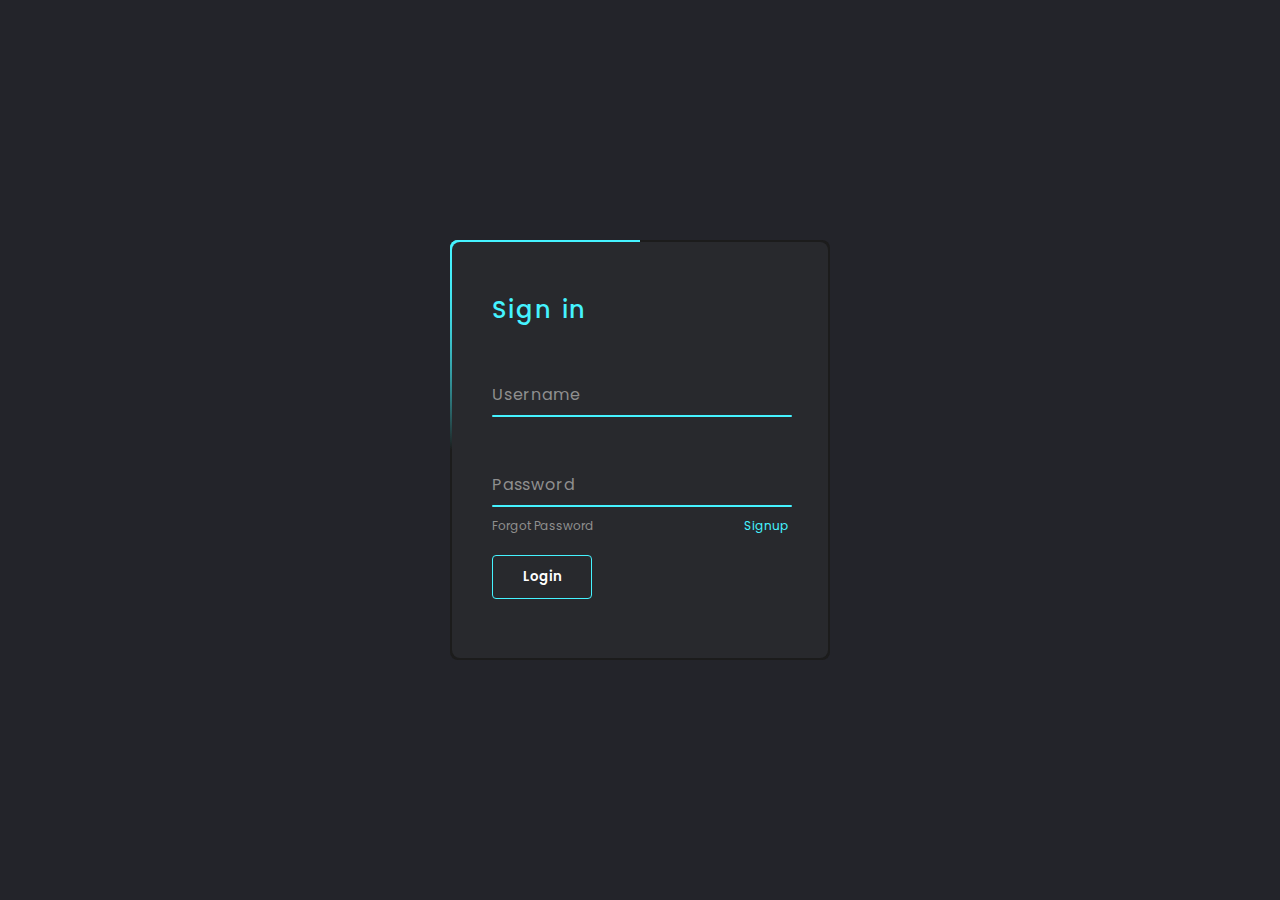
<file: index.html>
<!DOCTYPE html>
<html>
<head>
  <meta charset='utf-8'>
  <meta http-equiv='X-UA-Compatible' content='IE=edge'>
  <title>Page Title</title>
  <meta name='viewport' content='width=device-width, initial-scale=1'>
  
  <link rel="stylesheet" type="text/css" href="css/login.css">
  
  <script src="./js/server/login.js" type='module' defer></script>
</head>
<body>

  <div class="error-container" id="errorContainer">
    Nome de usuário ou senha incorretos. Por favor, verifique suas credenciais.
  </div>
  <div class="box">
    <form class="form" id="loginForm">
      <h2>Sign in</h2>
      <div class="inputBox">
        <input type="text" required="required" autocomplete="username" />
        <span>Username</span>
        <i></i>
      </div>
      <div class="inputBox">
        <input type="password" required="required" autocomplete="current-password" />
        <span>Password</span>
        <i></i>
      </div>
      <div class="links">
        <a href="#">Forgot Password</a>
        <a href="#">Signup</a>
      </div>
      <input type="submit" value="Login" />
    </form>
  </div>
</body>
</html>
</file>
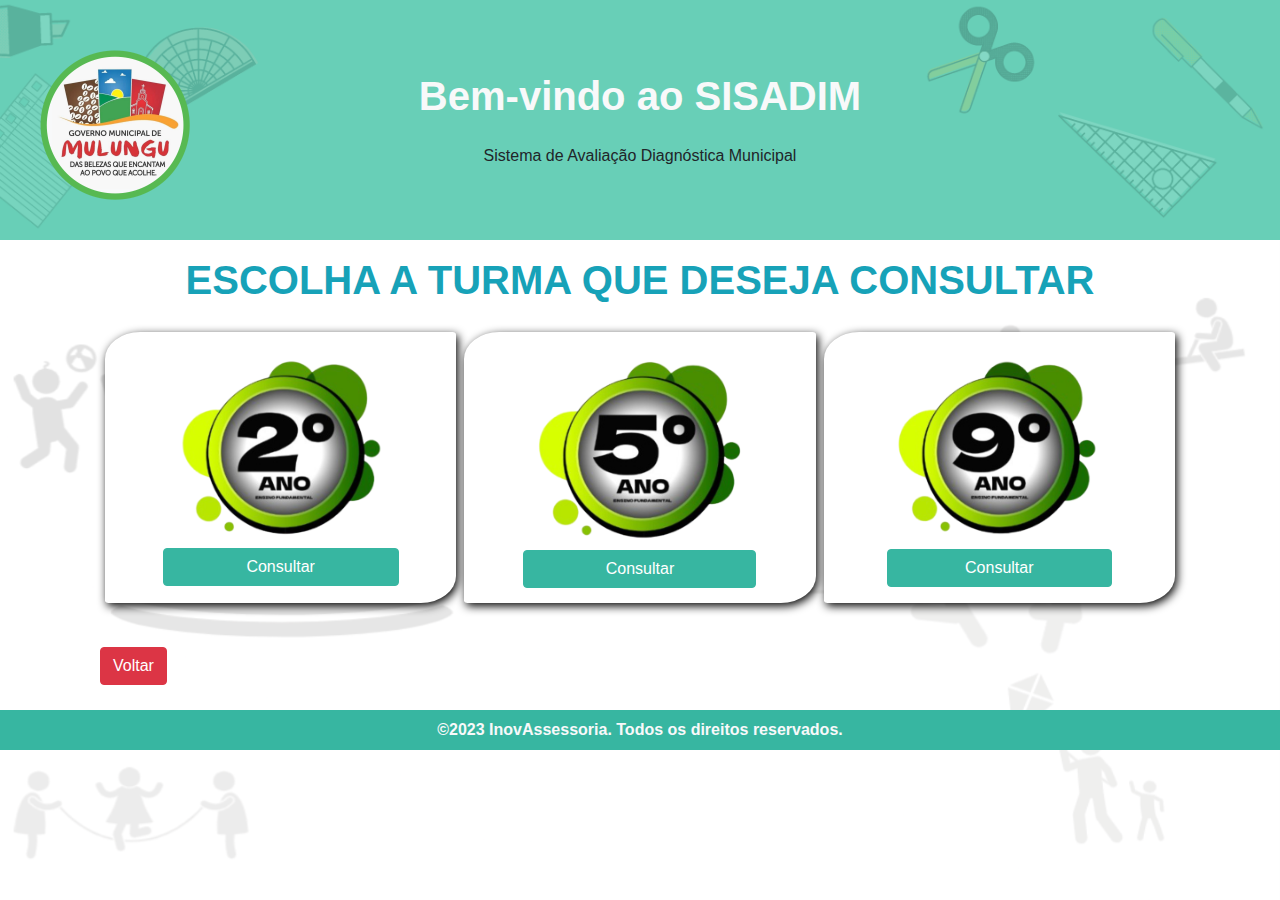
<file: analiseDesempenho.html>
<!DOCTYPE html>
<html lang="pt-br">
  <head>
    <!-- Meta tags Obrigatórias -->
    <meta charset="utf-8">
    <meta name="viewport" content="width=device-width, initial-scale=1, shrink-to-fit=no">

    <!-- Bootstrap CSS -->
    <link rel="stylesheet" href="css/bootstrap.min.css">
    <link rel="icon" type="image/png" href="imagens/icone.png">
    <link rel="stylesheet" type="text/css" href="css/estilo.css">
    <title>Bem-vindo ao SISADIM</title>
  </head>
  <body class="wall" >

    <header><!--Início cabeçalho-->
      <img src="imagens/logo.png" class="logo img-fluid">
        <div class="bg">
            <div><!--inicio dos textos de cabeçalho-->
            <h1 class="text-center pt-3 text-light font-weight-bold">Bem-vindo ao SISADIM</h1>
            <p class="text-center pt-3">Sistema de Avaliação Diagnóstica Municipal</p>
          </div><!--Fim dos textos do cabeçalho-->            
        </div>
        
    </header><!--Fim cabeçalho-->

    <section class="container">
        <div class="container mb-3 mt-3">
            <h1 class="font-weight-bold text-center text-info text-uppercase">Escolha a turma que deseja consultar</h1>
            <div class="row p-3">
                
                <div class="col m-1 op1">
                  <div class="d-flex justify-content-sm-center">
                    <a class="btn shadow-none" href="https://app.powerbi.com/view?r=eyJrIjoiMDIxZmRkMDQtOTU3Mi00NzQ4LWEyNjMtNTY0OGEyODVhNWE3IiwidCI6IjRhYjllNjg1LTBkNzgtNDcyMi05ZGIxLTg5ZGIzMDExOGNkZCJ9" target="_blank">
                      <img src="imagens/2ano.png" class="img-fluid" width="236px">
                      <h4 class="btn btn-success d-flex justify-content-center">Consultar</h4>
                    </a>
                  </div> 
              </div><!--Fim da col-1-->

                <div class="col m-1 op1">
                  <div class="d-flex justify-content-center">
                    <a class="btn shadow-none" href="https://app.powerbi.com/view?r=eyJrIjoiMDEwNDAxODQtZThlNy00MGM0LThlNDAtYTliMzdjOTE1MDQzIiwidCI6IjRhYjllNjg1LTBkNzgtNDcyMi05ZGIxLTg5ZGIzMDExOGNkZCJ9" target="_blank">
                      <img src="imagens/5ano.png" class="img-fluid" width="233px">
                      <h4 class="btn btn-success d-flex justify-content-center">Consultar</h4>
                    </a>
                  </div> 
              </div><!--Fim da col-2-->
                
              <div class="col m-1 op1">
                <div class="d-flex justify-content-center">
                  <a class="btn shadow-none" href="https://app.powerbi.com/view?r=eyJrIjoiYmUwMzQ5MTItMTJmOC00NGI4LTlhNGYtNTVmMGYyOWExNWQ4IiwidCI6IjRhYjllNjg1LTBkNzgtNDcyMi05ZGIxLTg5ZGIzMDExOGNkZCJ9" target="_blank">
                    <img src="imagens/9ano.png" class="img-fluid" width="225px">
                    <h4 class="btn btn-success d-flex justify-content-center">Consultar</h4>
                  </a>
                </div> 
            </div><!--Fim da col-3-->
            </div>
        </div>
            
            <div class=" container">
              <a href="index.html" class="btn btn-danger mt-2 mb-1">Voltar</a>  
        </div>
            
    </section>
    







    <footer class="rodape text-center p-2 text-light font-weight-bold">
      &copy;2023 InovAssessoria. Todos os direitos reservados.
    </footer>

    
    <!-- JavaScript (Opcional) -->
    <!-- jQuery primeiro, depois Popper.js, depois Bootstrap JS -->
    <script src="https://code.jquery.com/jquery-3.3.1.slim.min.js" integrity="sha384-q8i/X+965DzO0rT7abK41JStQIAqVgRVzpbzo5smXKp4YfRvH+8abtTE1Pi6jizo" crossorigin="anonymous"></script>
    <script src="https://cdnjs.cloudflare.com/ajax/libs/popper.js/1.14.3/umd/popper.min.js" integrity="sha384-ZMP7rVo3mIykV+2+9J3UJ46jBk0WLaUAdn689aCwoqbBJiSnjAK/l8WvCWPIPm49" crossorigin="anonymous"></script>
    <script src="https://stackpath.bootstrapcdn.com/bootstrap/4.1.3/js/bootstrap.min.js" integrity="sha384-ChfqqxuZUCnJSK3+MXmPNIyE6ZbWh2IMqE241rYiqJxyMiZ6OW/JmZQ5stwEULTy" crossorigin="anonymous"></script>
  </body>
</file>
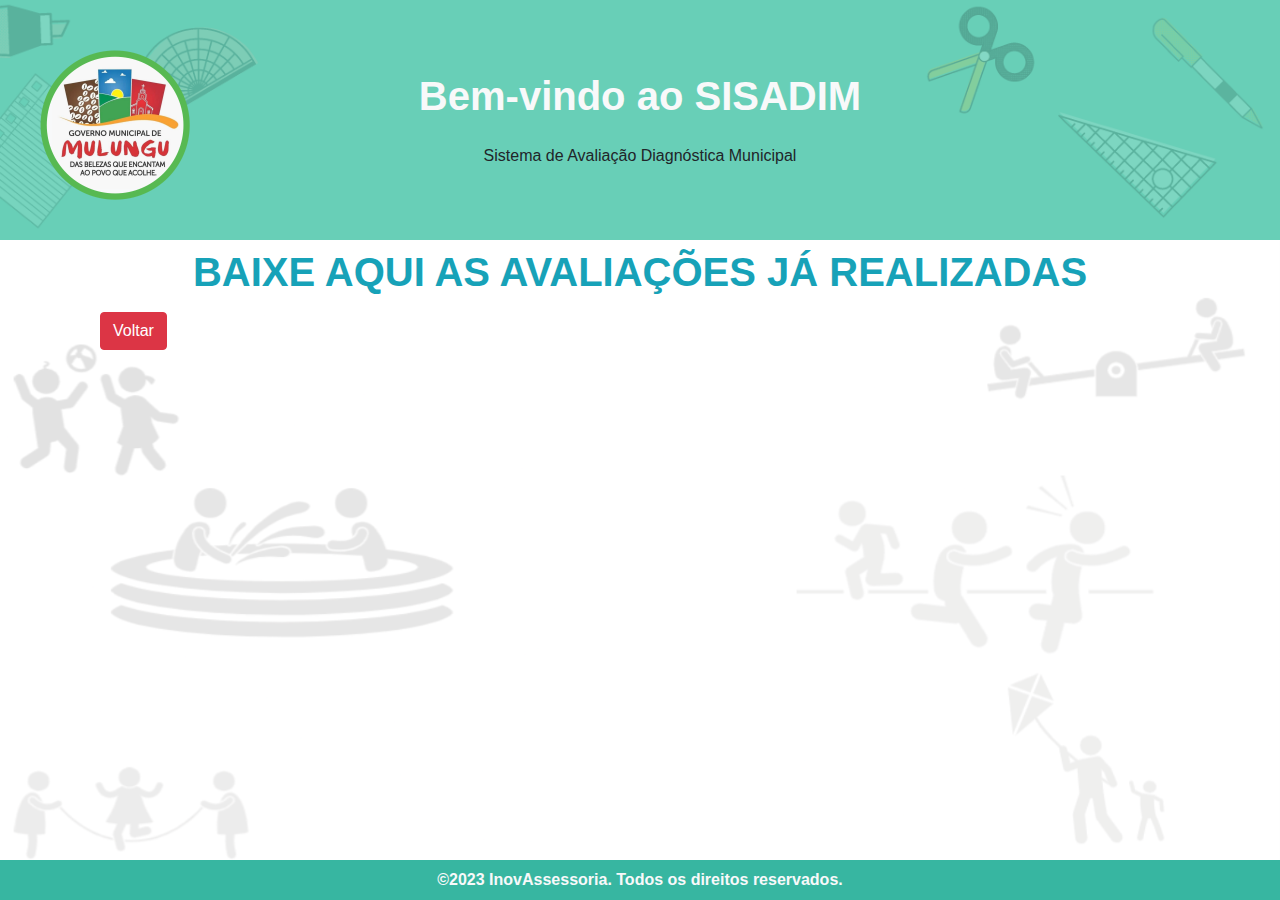
<file: avaliacoes.html>
<!DOCTYPE html>
<html lang="pt-br">
  <head>
    <!-- Meta tags Obrigatórias -->
    <meta charset="utf-8">
    <meta name="viewport" content="width=device-width, initial-scale=1, shrink-to-fit=no">

    <!-- Bootstrap CSS -->
    <link rel="stylesheet" href="css/bootstrap.min.css">
    <link rel="icon" type="image/png" href="imagens/icone.png">
    <link rel="stylesheet" type="text/css" href="css/estilo.css">
    <title>Bem-vindo ao SISADIM</title>
  </head>
  <body class="wall" >

    <header><!--Início cabeçalho-->
      <img src="imagens/logo.png" class="logo img-fluid">
        <div class="bg">
            <div><!--inicio dos textos de cabeçalho-->
            <h1 class="text-center pt-3 text-light font-weight-bold">Bem-vindo ao SISADIM</h1>
            <p class="text-center pt-3">Sistema de Avaliação Diagnóstica Municipal</p>
          </div><!--Fim dos textos do cabeçalho-->            
        </div>
        
    </header><!--Fim cabeçalho-->

    <section class="container"><!--inpicio da principal-->
        
      <h1 class="text-center text-info text-uppercase font-weight-bold mt-2">Baixe aqui as avaliações já realizadas</h1> 
        <div class=" container">
          <a href="inicial.html" class="btn btn-danger mt-2 mb-1">Voltar</a>  
    </div>



    </section><!--Fim da classe principal-->
    







    <footer class="rodape text-center p-2 text-light font-weight-bold fixed-bottom">
      &copy;2023 InovAssessoria. Todos os direitos reservados.
    </footer>

    
    <!-- JavaScript (Opcional) -->
    <!-- jQuery primeiro, depois Popper.js, depois Bootstrap JS -->
    <script src="https://code.jquery.com/jquery-3.3.1.slim.min.js" integrity="sha384-q8i/X+965DzO0rT7abK41JStQIAqVgRVzpbzo5smXKp4YfRvH+8abtTE1Pi6jizo" crossorigin="anonymous"></script>
    <script src="https://cdnjs.cloudflare.com/ajax/libs/popper.js/1.14.3/umd/popper.min.js" integrity="sha384-ZMP7rVo3mIykV+2+9J3UJ46jBk0WLaUAdn689aCwoqbBJiSnjAK/l8WvCWPIPm49" crossorigin="anonymous"></script>
    <script src="https://stackpath.bootstrapcdn.com/bootstrap/4.1.3/js/bootstrap.min.js" integrity="sha384-ChfqqxuZUCnJSK3+MXmPNIyE6ZbWh2IMqE241rYiqJxyMiZ6OW/JmZQ5stwEULTy" crossorigin="anonymous"></script>
  </body>
</file>
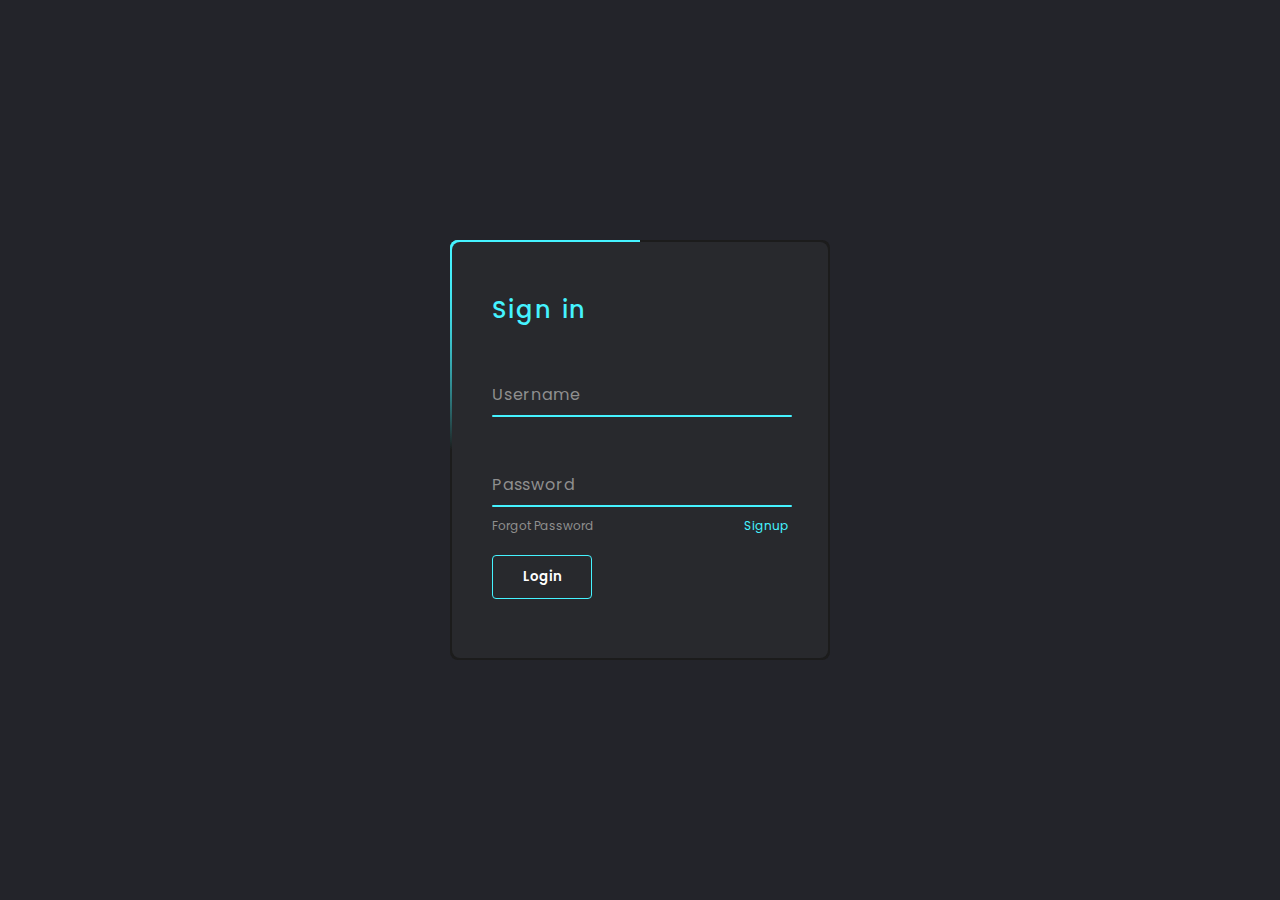
<file: desempenhoPorTurma.html>
<!DOCTYPE html>
<html lang="pt-br">
  <head>
    <!-- Meta tags Obrigatórias -->
    <meta charset="utf-8">
    <meta name="viewport" content="width=device-width, initial-scale=1, shrink-to-fit=no">

    <!-- Bootstrap CSS -->
    <link rel="stylesheet" href="css/bootstrap.min.css">
    <link rel="icon" type="image/png" href="imagens/icone.png">
    <link rel="stylesheet" type="text/css" href="css/estilo.css">
    <script src="./js/server/main.js" type='module' defer></script>
    <title>Bem-vindo ao SISADIM</title>
  </head>
  <body class="wall" >

    <header><!--Início cabeçalho-->
      <img src="imagens/logo.png" class="logo img-fluid">
        <div class="bg">
            <div><!--inicio dos textos de cabeçalho-->
            <h1 class="text-center pt-3 text-light font-weight-bold" >Bem-vindo ao SISADIM</h1>
            <p class="text-center pt-3">Sistema de Avaliação Diagnóstica Municipal</p>
          </div><!--Fim dos textos do cabeçalho-->            
        </div>
        
    </header><!--Fim cabeçalho-->

    <section class="container"><!--inpicio da principal-->
        
      <h1 class="text-center text-info text-uppercase font-weight-bold mt-2">Qual instituição deseja consultar?</h1>
      <div class="row">
          <div  class="d-flex justify-content-center container col">
              <ul id="minhaLista"></ul> 
          </div>
      </div>    



        <div class=" container">
          <a href="inicial.html" class="btn btn-danger mt-2 mb-1">Voltar</a>  
    </div>


    </section><!--Fim da classe principal-->
    







    <footer class="rodape text-center p-2 text-light font-weight-bold">
      &copy;2023 InovAssessoria. Todos os direitos reservados.
    </footer>

    <!-- JavaScript (Opcional) -->
    <!-- jQuery primeiro, depois Popper.js, depois Bootstrap JS -->
    <script src="https://code.jquery.com/jquery-3.3.1.slim.min.js" integrity="sha384-q8i/X+965DzO0rT7abK41JStQIAqVgRVzpbzo5smXKp4YfRvH+8abtTE1Pi6jizo" crossorigin="anonymous"></script>
    <script src="https://cdnjs.cloudflare.com/ajax/libs/popper.js/1.14.3/umd/popper.min.js" integrity="sha384-ZMP7rVo3mIykV+2+9J3UJ46jBk0WLaUAdn689aCwoqbBJiSnjAK/l8WvCWPIPm49" crossorigin="anonymous"></script>
    <script src="https://stackpath.bootstrapcdn.com/bootstrap/4.1.3/js/bootstrap.min.js" integrity="sha384-ChfqqxuZUCnJSK3+MXmPNIyE6ZbWh2IMqE241rYiqJxyMiZ6OW/JmZQ5stwEULTy" crossorigin="anonymous"></script>
  </body>
</file>
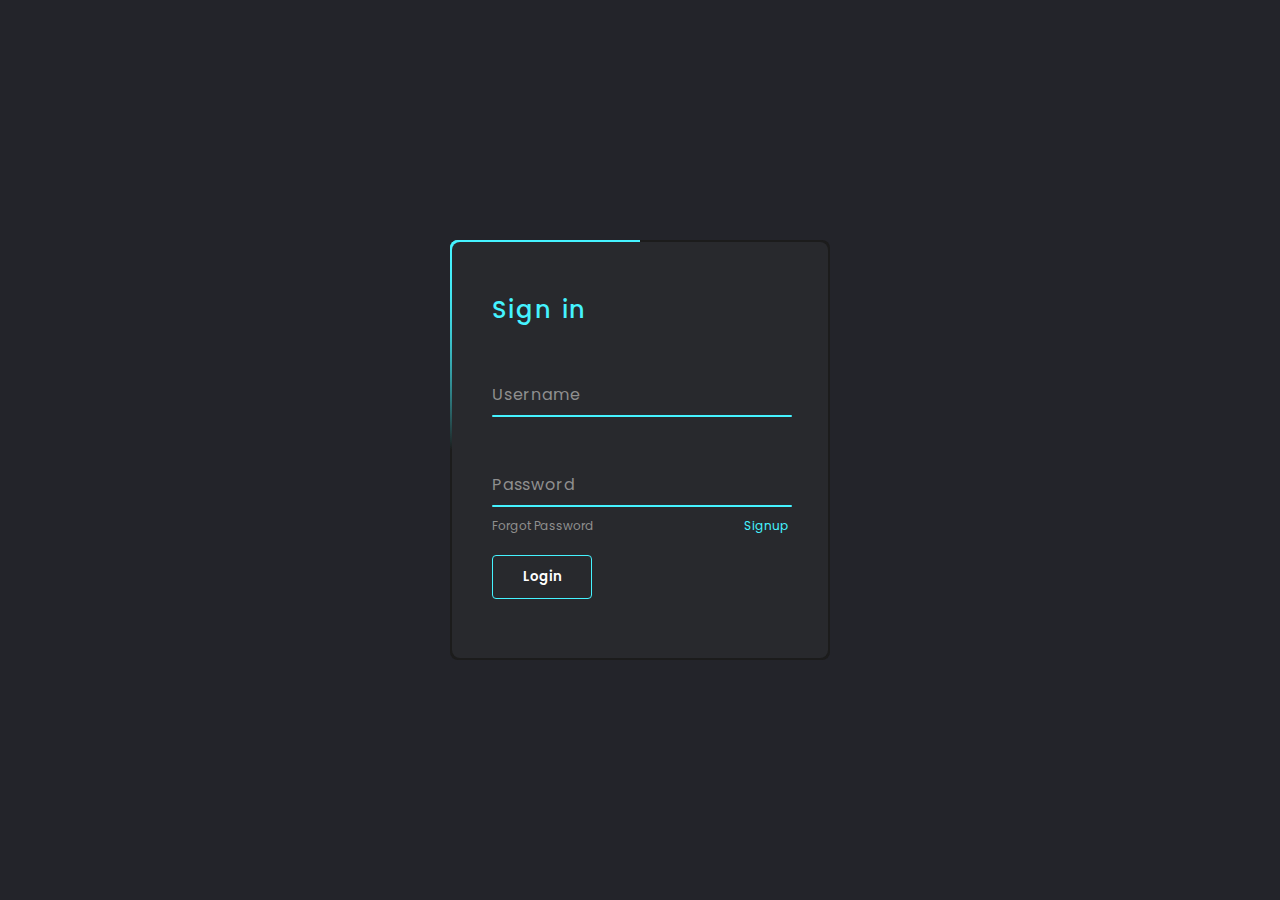
<file: inicial.html>
<!DOCTYPE html>
<html lang="pt-br">
  <head>
    <!-- Meta tags Obrigatórias -->
    <meta charset="utf-8">
    <meta name="viewport" content="width=device-width, initial-scale=1, shrink-to-fit=no">

    <!-- Bootstrap CSS -->
    <link rel="stylesheet" href="https://stackpath.bootstrapcdn.com/bootstrap/4.1.3/css/bootstrap.min.css" integrity="sha384-MCw98/SFnGE8fJT3GXwEOngsV7Zt27NXFoaoApmYm81iuXoPkFOJwJ8ERdknLPMO" crossorigin="anonymous">
    <link rel="icon" type="image/png" href="imagens/icone.png">
    <link rel="stylesheet" type="text/css" href="css/estilo.css">
    <script src="./js/server/inicial.js" type='module' defer></script>
    <title>Bem-vindo ao SISADIM</title>
  </head>
  <body>

    <div class="wall">
    <header><!--Início cabeçalho-->
      <img src="imagens/logo.png" class="logo img-fluid">
        <div class="bg">
          
            <div><!--inicio dos textos de cabeçalho-->
            <h1 class="text-center pt-3 text-light font-weight-bold">Bem-vindo ao SISADIM</h1>
            <p class="text-center pt-3">Sistema de Avaliação Diagnóstica Municipal</p>
          </div><!--Fim dos textos do cabeçalho-->            
        </div>
        
    </header><!--Fim cabeçalho-->

 
    <section class="container mt-3 p-3 mb-3">
      <div class="container mt-3">
        <div class="row">
          <div class="col op1 text-center m-2" >
            <a href="analiseDesempenho.html">
              <h2 class="text-center pt-3 font-weight-bold">Análise de desempenho</h2>
              <p class="text-justify">Clique aqui para ver a análise gráfica do desempenho de suas escolas nas avaliações externas realizadas.</p>
              <img src="imagens/analise-desempenho.png" width="250px" height="250px" class="align-center">
              </a>
          </div>
          <div class="col op1 text-center m-2">
            <a href="desempenhoPorTurma.html">
              <h2 class="pt-3 text-center font-weight-bold">Desempenho por turma</h2>
              <p class="text-justify">Acompanhe o desempenho, por turma de suas instituições observando como cada aluno está se saindo com cada descritor.</p>
              <img src="imagens/detalhe-turma.png" width="250px" height="250px" class="align-center">
              </a>
          </div>
          <div class="col op1 text-center m-2">
            <a href="avaliacoes.html">
              <h2 class="pt-4 text-center font-weight-bold">Avaliações</h2>
                <p class="text-justify pt-5">Você pode visualizar ou baixar as questões de avaliações realizadas por sua escola.</p>
              <img src="imagens/avaliacoes.png" width="250px" height="250px" class="align-bottom">
              </a>
          </div>
        </div>
      </div>
    </section>

<footer class="rodape text-center p-2 text-light font-weight-bold ">
  &copy;2023 InovAssessoria. Todos os direitos reservados.
</footer>
</div>
    <!-- JavaScript (Opcional) -->
    <!-- jQuery primeiro, depois Popper.js, depois Bootstrap JS -->
    <script src="https://code.jquery.com/jquery-3.3.1.slim.min.js" integrity="sha384-q8i/X+965DzO0rT7abK41JStQIAqVgRVzpbzo5smXKp4YfRvH+8abtTE1Pi6jizo" crossorigin="anonymous"></script>
    <script src="https://cdnjs.cloudflare.com/ajax/libs/popper.js/1.14.3/umd/popper.min.js" integrity="sha384-ZMP7rVo3mIykV+2+9J3UJ46jBk0WLaUAdn689aCwoqbBJiSnjAK/l8WvCWPIPm49" crossorigin="anonymous"></script>
    <script src="https://stackpath.bootstrapcdn.com/bootstrap/4.1.3/js/bootstrap.min.js" integrity="sha384-ChfqqxuZUCnJSK3+MXmPNIyE6ZbWh2IMqE241rYiqJxyMiZ6OW/JmZQ5stwEULTy" crossorigin="anonymous"></script>
  </body>
</file>
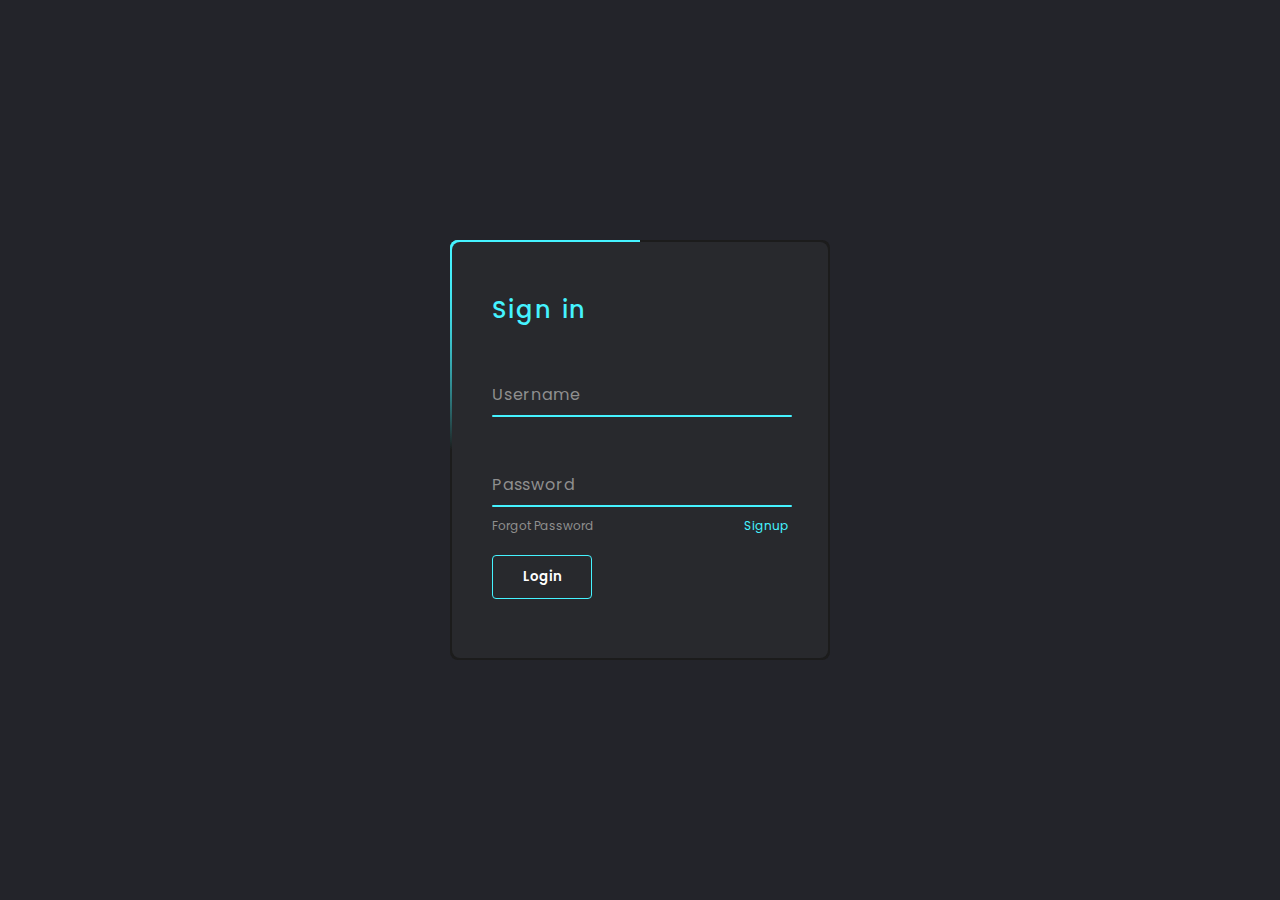
<file: intitution.html>
<!DOCTYPE html>
<html lang="pt-br">
  <head>
    <!-- Meta tags Obrigatórias -->
    <meta charset="utf-8">
    <meta name="viewport" content="width=device-width, initial-scale=1, shrink-to-fit=no">

    <!-- Bootstrap CSS -->
    <link rel="stylesheet" href="css/bootstrap.min.css">
    <link rel="icon" type="image/png" href="imagens/icone.png">
    <link rel="stylesheet" type="text/css" href="css/estilo.css">
    
    <script src="./js/server/turmas.js" type='module' defer></script>
    <style>
      .custom-img {
          width: 236px; /* Defina o tamanho desejado */
      }
    
    </style>

    <title>Desempenho por turma - Hermenegildo Rocha Pontes</title>
  </head>
  <body class="wall" >

    <header><!--Início cabeçalho-->
      <img src="/imagens/logo.png" class="logo img-fluid">
        <div class="bg">
          
            <div><!--inicio dos textos de cabeçalho-->
            <h1 class="text-center pt-3 text-light font-weight-bold">Bem-vindo ao SISADIM</h1>
            <p class="text-center pt-3">Sistema de Avaliação Diagnóstica Municipal</p>
          </div><!--Fim dos textos do cabeçalho-->            
        </div>
        
    </header><!--Fim cabeçalho-->

    <section class="container">
  
        <div class="container mb-3 mt-3">
            <h1 class="font-weight-bold text-center text-info">Escolha a turma que deseja consultar</h1>
            <div class="row p-3 justify-content-center">
              <div id="container"></div>
              
            </div>
        </div>
            
            
            <div class=" container">
              <a href="desempenhoPorTurma.html" class="btn btn-danger mt-2 mb-1">Voltar</a>  
            </div>
            
    </section>
    







    <footer class="rodape text-center p-2 text-light font-weight-bold">
      &copy;2023 InovAssessoria. Todos os direitos reservados.
    </footer>

    
    <!-- JavaScript (Opcional) -->
    <!-- jQuery primeiro, depois Popper.js, depois Bootstrap JS -->
    <script src="https://code.jquery.com/jquery-3.3.1.slim.min.js" integrity="sha384-q8i/X+965DzO0rT7abK41JStQIAqVgRVzpbzo5smXKp4YfRvH+8abtTE1Pi6jizo" crossorigin="anonymous"></script>
    <script src="https://cdnjs.cloudflare.com/ajax/libs/popper.js/1.14.3/umd/popper.min.js" integrity="sha384-ZMP7rVo3mIykV+2+9J3UJ46jBk0WLaUAdn689aCwoqbBJiSnjAK/l8WvCWPIPm49" crossorigin="anonymous"></script>
    <script src="https://stackpath.bootstrapcdn.com/bootstrap/4.1.3/js/bootstrap.min.js" integrity="sha384-ChfqqxuZUCnJSK3+MXmPNIyE6ZbWh2IMqE241rYiqJxyMiZ6OW/JmZQ5stwEULTy" crossorigin="anonymous"></script>
  </body>
</file>
<file: css/login.css>
@import url("https://fonts.googleapis.com/css2?family=Poppins:wght@300;400;500;600;700;800;900&display=swap");
* {
  margin: 0;
  padding: 0;
  box-sizing: border-box;
  font-family: "Poppins", sans-serif;
}
body {
  display: flex;
  justify-content: center;
  align-items: center;
  min-height: 100vh;
  background: #23242a;
}
.box {
  position: relative;
  width: 380px;
  height: 420px;
  background: #1c1c1c;
  border-radius: 8px;
  overflow: hidden;
}
.box::before {
  content: "";
  position: absolute;
  top: -50%;
  left: -50%;
  width: 380px;
  height: 420px;
  background: linear-gradient(0deg, transparent, #45f3ff, #45f3ff);
  transform-origin: bottom right;
  animation: animate 6s linear infinite;
}
.box::after {
  content: "";
  position: absolute;
  top: -50%;
  left: -50%;
  width: 380px;
  height: 420px;
  background: linear-gradient(0deg, transparent, #45f3ff, #45f3ff);
  transform-origin: bottom right;
  animation: animate 6s linear infinite;
  animation-delay: -3s;
}
@keyframes animate {
  0% {
    transform: rotate(0deg);
  }
  100% {
    transform: rotate(360deg);
  }
}
.form {
  position: absolute;
  inset: 2px;
  border-radius: 8px;
  background-color: #28292d;
  z-index: 10;
  padding: 50px 40px;
  display: flex;
  flex-direction: column;
}
.form h2 {
  color: #45f3ff;
  font-weight: 500;
  align-items: center;
  letter-spacing: 0.1em;
}
.inputBox {
  position: relative;
  width: 300px;
  margin-top: 35px;
}
.inputBox input {
  position: relative;
  width: 100%;
  padding: 20px 10px 10px;
  background: transparent;
  border: none;
  outline: none;
  color: #23242a;
  font-size: 1em;
  letter-spacing: 0.05em;
  z-index: 10;
}
.inputBox span {
  position: absolute;
  left: 0;
  padding: 20px 0px 10px;
  font-size: 1em;
  color: #8f8f8f;
  pointer-events: none;
  letter-spacing: 0.05em;
  transition: 0.5s;
}
.inputBox input:valid ~ span,
.inputBox input:focus ~ span {
  color: #45f3ff;
  transform: translateX(0px) translateY(-34px);
  font-size: 0.75em;
}
.inputBox i {
  position: absolute;
  left: 0;
  bottom: 0;
  width: 100%;
  height: 2px;
  background: #45f3ff;
  border-radius: 4px;
  transition: 0.5s;
  pointer-events: none;
  z-index: 9;
}
.inputBox input:valid ~ i,
.inputBox input:focus ~ i {
  height: 44px;
}
.links {
  display: flex;
  justify-content: space-between;
}
.links a {
  margin: 10px 0;
  font-size: 0.75em;
  color: #8f8f8f;
  text-decoration: none;
}
.links a:hover,
.links a:nth-child(2) {
  color: #45f3ff;
}
input[type="submit"] {
  border: 1px solid #45f3ff;
  outline: none;
  background: transparent;
  color:#fff;
  padding: 11px 25px;
  width: 100px;
  margin-top: 10px;
  border-radius: 4px;
  font-weight: 600;
  cursor: pointer;
  transition: all .3s ease;
}
input[type="submit"]:hover{
background: #45f3ff;
color: #23242a;
}
input[type="submit"]:active {
  opacity: 0.8;
}
.box {
  position: relative;
}

.error-container {
  display: none;
  position: absolute;
  top: 10px;
  right: 10px;
  color: white;
  background-color: rgba(255, 0, 0, 0.8);
  padding: 10px;
  font-size: 14px;
  border-radius: 4px;
  box-shadow: 0 2px 4px rgba(0, 0, 0, 0.2);
}

.error-container.show {
  display: block;
  animation: fade-in 0.3s ease-in-out;
}
</file>
<file: css/estilo.css>
.bg{
    background: url(../imagens/bg-topo.png);
    width: 100%;
    height: 240px;
    margin: auto;
    background-size: 100%;
    display: flex;
    align-items: center;
    justify-content: center;
    flex-wrap: flex;
    
    
}

.logo{
    position:absolute;
    margin: 50px 40px;
}

.wall{
    background: url(../imagens/bg-ap.png);
    background-size: 100%;
   
}

.op1{

    position: relative;
    border-radius: 10% 1% 10%  1%;
    box-shadow: 2px 3px 10px black;
    background: white;

}
.op1 a{
    text-decoration: none;
    color: rgb(5, 5, 5);
}

.op1 a:hover{
    color: #37b6a1;
   
}

.op1 p{
    text-align: center;
    margin-top: 20px;
    font-family:'Franklin Gothic Medium', 'Arial Narrow', Arial, sans-serif;
}

.btn-tam{
    width: 100%;
   
}

.rodape{
    background: #37b6a1;
    width: 100%;
    display: block;
    clear: both;
    z-index: 5;
    margin-top: 21px;
    bottom: 0;
    left: 0;
}

@media (min-width:600px) and (max-width:1034px){
        .rodape{
        background: #37b6a1;
        width: 100%;
        clear: both;
        margin-top: 21px;
        position: fixed;
        right: 0;
        bottom: 0;
        left: 0;
        z-index: 1030;
    }

}

@media (min-width:100px) and (max-width:420px){
    .btn-tam{
        width: 100%;
        font-size: 12px;
    }
}

@media (min-width: 10px) and (max-width:800px){
    .logo{
    position:absolute;
    margin: 10px 10px;
    width: 50px;
    height: 50px;
    }
}
</file>
